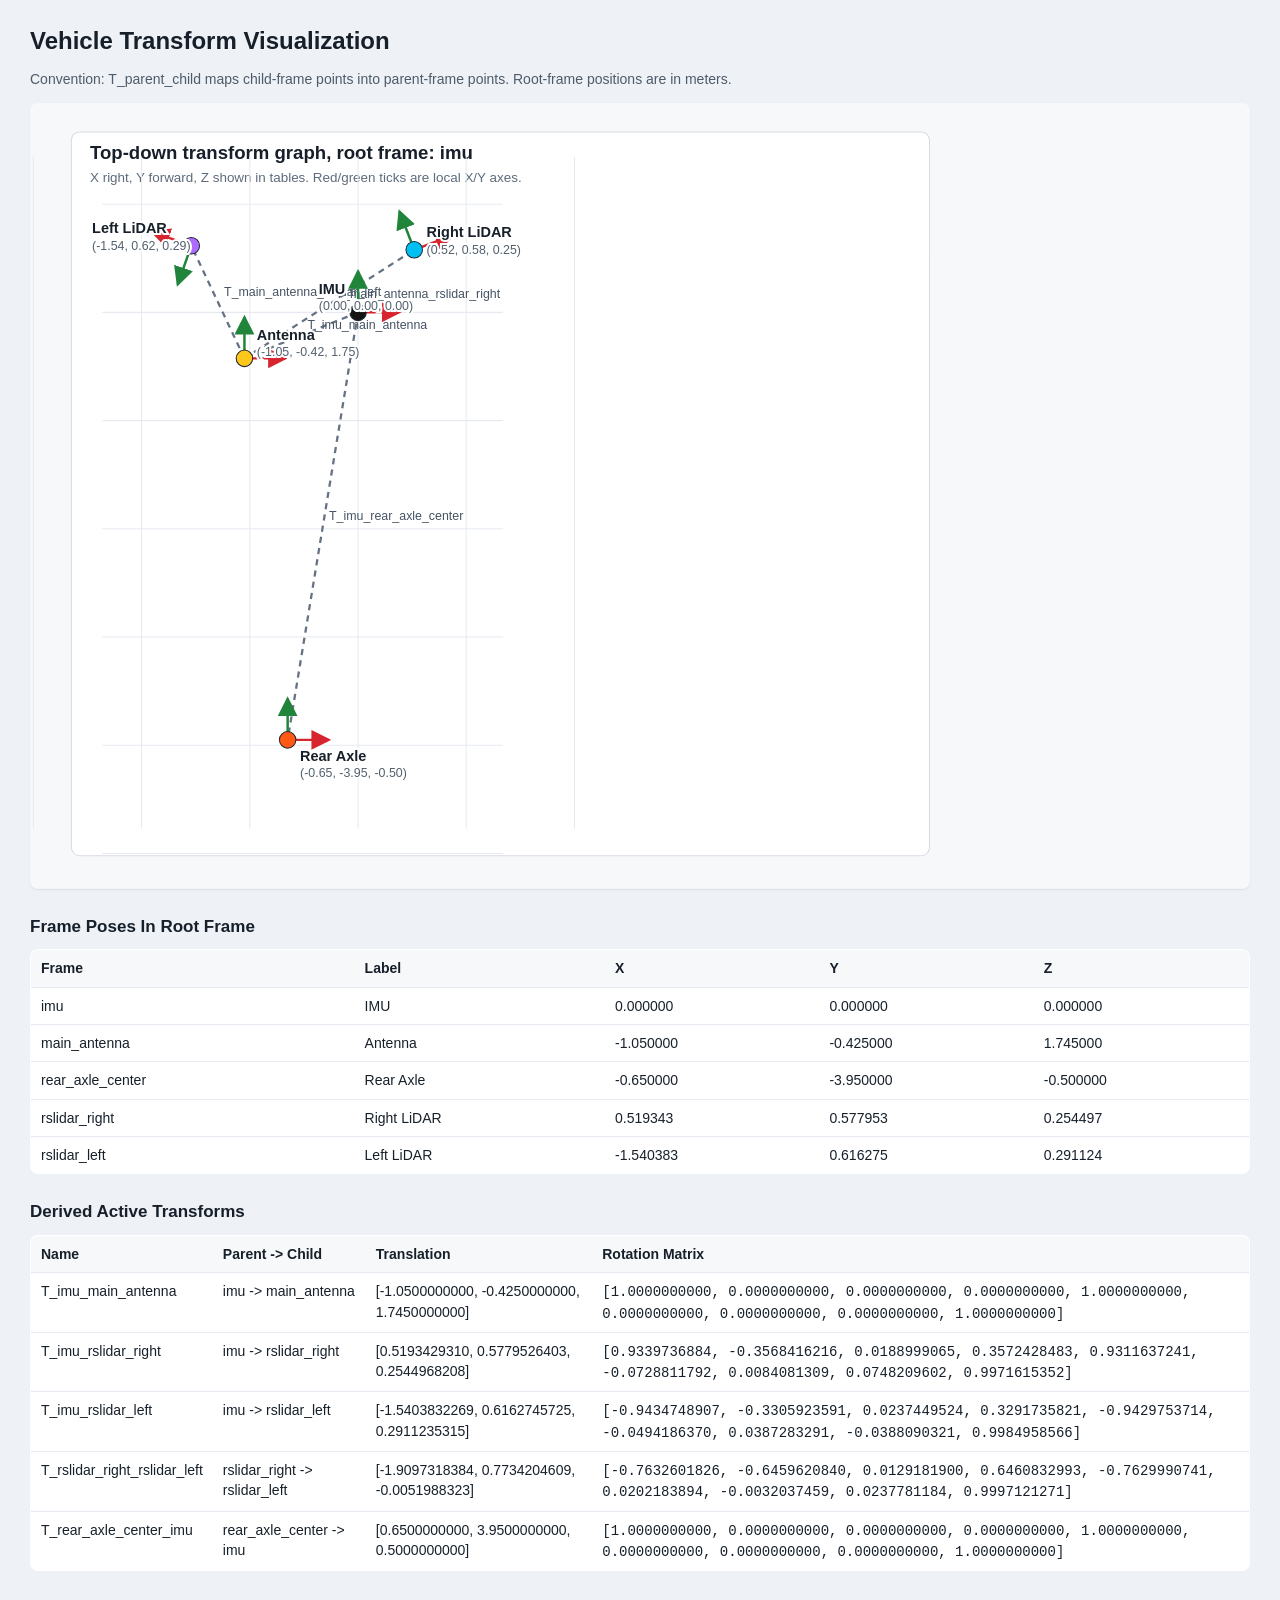
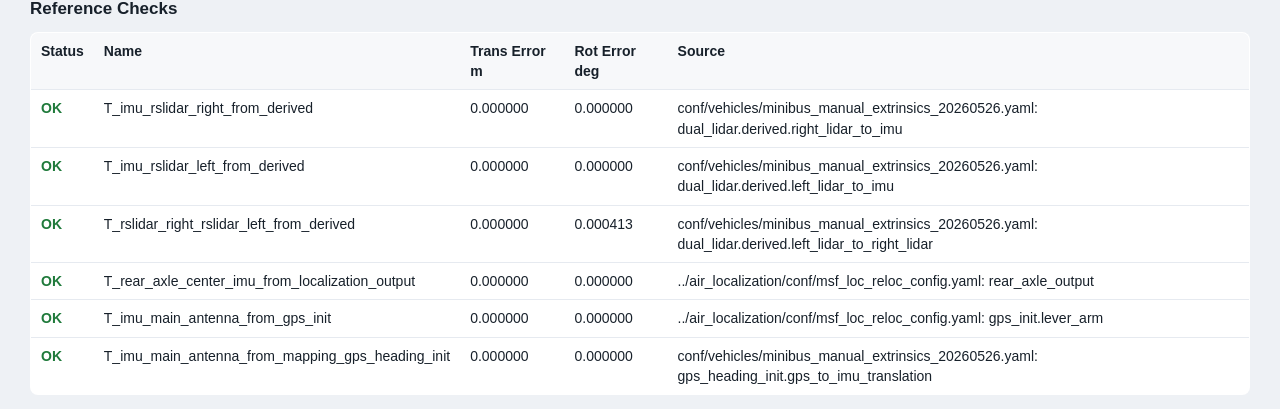
<file: tools/params_viz/minibus_transform_viz.html>
<!doctype html>
<html lang="en">
<head>
<meta charset="utf-8">
<meta name="viewport" content="width=device-width, initial-scale=1">
<title>Vehicle Transform Visualization</title>
<style>
body { margin: 0; font: 14px/1.45 -apple-system, BlinkMacSystemFont, "Segoe UI", sans-serif; color: #17202a; background: #eef1f5; }
main { max-width: 1220px; margin: 0 auto; padding: 24px; }
h1 { margin: 0 0 10px; font-size: 24px; letter-spacing: 0; }
h2 { margin: 26px 0 10px; font-size: 17px; letter-spacing: 0; }
p { margin: 0 0 14px; color: #4d5b6a; }
svg { width: 100%; height: auto; display: block; border-radius: 8px; box-shadow: 0 1px 2px rgba(15, 23, 42, 0.08); }
table { width: 100%; border-collapse: collapse; background: #fff; border: 1px solid #d7dce3; border-radius: 8px; overflow: hidden; }
th, td { padding: 8px 10px; border-bottom: 1px solid #e6eaf0; text-align: left; vertical-align: top; }
th { background: #f7f8fa; font-weight: 650; }
code { white-space: normal; }
.title { font-size: 18px; font-weight: 700; fill: #17202a; }
.caption { font-size: 13px; fill: #5d6b7a; }
.grid { stroke: #e6eaf0; stroke-width: 1; }
.edge { stroke: #657284; stroke-width: 2.2; stroke-dasharray: 6 5; }
.edge-label { font-size: 12px; fill: #465363; }
.axis-x { stroke: #d7252f; stroke-width: 2.4; }
.axis-y { stroke: #20853b; stroke-width: 2.4; }
.frame-label { font-size: 14px; font-weight: 700; fill: #17202a; paint-order: stroke; stroke: #fff; stroke-width: 4px; }
.coord-label { font-size: 12px; fill: #52606d; paint-order: stroke; stroke: #fff; stroke-width: 4px; }
.ok { color: #1f7a3b; font-weight: 700; }
.fail { color: #b42318; font-weight: 700; }
</style>
</head>
<body>
<main>
<h1>Vehicle Transform Visualization</h1>
<p>Convention: T_parent_child maps child-frame points into parent-frame points. Root-frame positions are in meters.</p>
<svg viewBox="0 0 1180 760" role="img" aria-label="Vehicle transform top-down view">
<defs>
<marker id="arrow-red" markerWidth="8" markerHeight="8" refX="7" refY="4" orient="auto"><path d="M0,0 L8,4 L0,8 Z" fill="#d7252f"/></marker>
<marker id="arrow-green" markerWidth="8" markerHeight="8" refX="7" refY="4" orient="auto"><path d="M0,0 L8,4 L0,8 Z" fill="#20853b"/></marker>
</defs>
<rect x="0" y="0" width="1180" height="760" fill="#f7f8fa"/>
<rect x="40" y="28" width="830" height="700" rx="8" fill="#ffffff" stroke="#d7dce3"/>
<text x="58" y="54" class="title">Top-down transform graph, root frame: imu</text>
<text x="58" y="76" class="caption">X right, Y forward, Z shown in tables. Red/green ticks are local X/Y axes.</text>
<line x1="3.3" y1="702.0" x2="3.3" y2="52.0" class="grid"/>
<line x1="107.9" y1="702.0" x2="107.9" y2="52.0" class="grid"/>
<line x1="212.6" y1="702.0" x2="212.6" y2="52.0" class="grid"/>
<line x1="317.3" y1="702.0" x2="317.3" y2="52.0" class="grid"/>
<line x1="421.9" y1="702.0" x2="421.9" y2="52.0" class="grid"/>
<line x1="526.6" y1="702.0" x2="526.6" y2="52.0" class="grid"/>
<line x1="70.0" y1="725.9" x2="457.6" y2="725.9" class="grid"/>
<line x1="70.0" y1="621.2" x2="457.6" y2="621.2" class="grid"/>
<line x1="70.0" y1="516.5" x2="457.6" y2="516.5" class="grid"/>
<line x1="70.0" y1="411.9" x2="457.6" y2="411.9" class="grid"/>
<line x1="70.0" y1="307.2" x2="457.6" y2="307.2" class="grid"/>
<line x1="70.0" y1="202.5" x2="457.6" y2="202.5" class="grid"/>
<line x1="70.0" y1="97.9" x2="457.6" y2="97.9" class="grid"/>
<line x1="70.0" y1="-6.8" x2="457.6" y2="-6.8" class="grid"/>
<line x1="317.3" y1="202.5" x2="207.4" y2="247.0" class="edge"/>
<text x="268.3" y="218.8" class="edge-label">T_imu_main_antenna</text>
<line x1="207.4" y1="247.0" x2="371.6" y2="142.0" class="edge"/>
<text x="295.5" y="188.5" class="edge-label">T_main_antenna_rslidar_right</text>
<line x1="207.4" y1="247.0" x2="156.0" y2="138.0" class="edge"/>
<text x="187.7" y="186.5" class="edge-label">T_main_antenna_rslidar_left</text>
<line x1="317.3" y1="202.5" x2="249.2" y2="616.0" class="edge"/>
<text x="289.2" y="403.3" class="edge-label">T_imu_rear_axle_center</text>
<line x1="317.3" y1="202.5" x2="357.0" y2="202.5" class="axis-x" marker-end="url(#arrow-red)"/>
<line x1="317.3" y1="202.5" x2="317.3" y2="162.8" class="axis-y" marker-end="url(#arrow-green)"/>
<circle cx="317.3" cy="202.5" r="8" fill="rgb(20, 20, 20)" stroke="#1f2933"/>
<text x="279.3" y="184.5" class="frame-label">IMU</text>
<text x="279.3" y="200.5" class="coord-label">(0.00, 0.00, 0.00)</text>
<line x1="207.4" y1="247.0" x2="247.1" y2="247.0" class="axis-x" marker-end="url(#arrow-red)"/>
<line x1="207.4" y1="247.0" x2="207.4" y2="207.2" class="axis-y" marker-end="url(#arrow-green)"/>
<circle cx="207.4" cy="247.0" r="8" fill="rgb(255, 199, 26)" stroke="#1f2933"/>
<text x="219.4" y="229.0" class="frame-label">Antenna</text>
<text x="219.4" y="245.0" class="coord-label">(-1.05, -0.42, 1.75)</text>
<line x1="249.2" y1="616.0" x2="289.0" y2="616.0" class="axis-x" marker-end="url(#arrow-red)"/>
<line x1="249.2" y1="616.0" x2="249.2" y2="576.2" class="axis-y" marker-end="url(#arrow-green)"/>
<circle cx="249.2" cy="616.0" r="8" fill="rgb(255, 89, 20)" stroke="#1f2933"/>
<text x="261.2" y="636.0" class="frame-label">Rear Axle</text>
<text x="261.2" y="652.0" class="coord-label">(-0.65, -3.95, -0.50)</text>
<line x1="371.6" y1="142.0" x2="408.8" y2="127.8" class="axis-x" marker-end="url(#arrow-red)"/>
<line x1="371.6" y1="142.0" x2="357.4" y2="105.0" class="axis-y" marker-end="url(#arrow-green)"/>
<circle cx="371.6" cy="142.0" r="8" fill="rgb(0, 191, 242)" stroke="#1f2933"/>
<text x="383.6" y="130.0" class="frame-label">Right LiDAR</text>
<text x="383.6" y="146.0" class="coord-label">(0.52, 0.58, 0.25)</text>
<line x1="156.0" y1="138.0" x2="118.5" y2="124.9" class="axis-x" marker-end="url(#arrow-red)"/>
<line x1="156.0" y1="138.0" x2="142.9" y2="175.5" class="axis-y" marker-end="url(#arrow-green)"/>
<circle cx="156.0" cy="138.0" r="8" fill="rgb(173, 107, 255)" stroke="#1f2933"/>
<text x="60.0" y="126.0" class="frame-label">Left LiDAR</text>
<text x="60.0" y="142.0" class="coord-label">(-1.54, 0.62, 0.29)</text>
</svg>
<h2>Frame Poses In Root Frame</h2>
<table>
<thead><tr><th>Frame</th><th>Label</th><th>X</th><th>Y</th><th>Z</th></tr></thead>
<tbody>
<tr><td>imu</td><td>IMU</td><td>0.000000</td><td>0.000000</td><td>0.000000</td></tr>
<tr><td>main_antenna</td><td>Antenna</td><td>-1.050000</td><td>-0.425000</td><td>1.745000</td></tr>
<tr><td>rear_axle_center</td><td>Rear Axle</td><td>-0.650000</td><td>-3.950000</td><td>-0.500000</td></tr>
<tr><td>rslidar_right</td><td>Right LiDAR</td><td>0.519343</td><td>0.577953</td><td>0.254497</td></tr>
<tr><td>rslidar_left</td><td>Left LiDAR</td><td>-1.540383</td><td>0.616275</td><td>0.291124</td></tr>
</tbody>
</table>
<h2>Derived Active Transforms</h2>
<table>
<thead><tr><th>Name</th><th>Parent -> Child</th><th>Translation</th><th>Rotation Matrix</th></tr></thead>
<tbody>
<tr><td>T_imu_main_antenna</td><td>imu -> main_antenna</td><td>[-1.0500000000, -0.4250000000, 1.7450000000]</td><td><code>[1.0000000000, 0.0000000000, 0.0000000000, 0.0000000000, 1.0000000000, 0.0000000000, 0.0000000000, 0.0000000000, 1.0000000000]</code></td></tr>
<tr><td>T_imu_rslidar_right</td><td>imu -> rslidar_right</td><td>[0.5193429310, 0.5779526403, 0.2544968208]</td><td><code>[0.9339736884, -0.3568416216, 0.0188999065, 0.3572428483, 0.9311637241, -0.0728811792, 0.0084081309, 0.0748209602, 0.9971615352]</code></td></tr>
<tr><td>T_imu_rslidar_left</td><td>imu -> rslidar_left</td><td>[-1.5403832269, 0.6162745725, 0.2911235315]</td><td><code>[-0.9434748907, -0.3305923591, 0.0237449524, 0.3291735821, -0.9429753714, -0.0494186370, 0.0387283291, -0.0388090321, 0.9984958566]</code></td></tr>
<tr><td>T_rslidar_right_rslidar_left</td><td>rslidar_right -> rslidar_left</td><td>[-1.9097318384, 0.7734204609, -0.0051988323]</td><td><code>[-0.7632601826, -0.6459620840, 0.0129181900, 0.6460832993, -0.7629990741, 0.0202183894, -0.0032037459, 0.0237781184, 0.9997121271]</code></td></tr>
<tr><td>T_rear_axle_center_imu</td><td>rear_axle_center -> imu</td><td>[0.6500000000, 3.9500000000, 0.5000000000]</td><td><code>[1.0000000000, 0.0000000000, 0.0000000000, 0.0000000000, 1.0000000000, 0.0000000000, 0.0000000000, 0.0000000000, 1.0000000000]</code></td></tr>
</tbody>
</table>
<h2>Reference Checks</h2>
<table>
<thead><tr><th>Status</th><th>Name</th><th>Trans Error m</th><th>Rot Error deg</th><th>Source</th></tr></thead>
<tbody>
<tr><td class="ok">OK</td><td>T_imu_rslidar_right_from_derived</td><td>0.000000</td><td>0.000000</td><td>conf/vehicles/minibus_manual_extrinsics_20260526.yaml: dual_lidar.derived.right_lidar_to_imu</td></tr>
<tr><td class="ok">OK</td><td>T_imu_rslidar_left_from_derived</td><td>0.000000</td><td>0.000000</td><td>conf/vehicles/minibus_manual_extrinsics_20260526.yaml: dual_lidar.derived.left_lidar_to_imu</td></tr>
<tr><td class="ok">OK</td><td>T_rslidar_right_rslidar_left_from_derived</td><td>0.000000</td><td>0.000413</td><td>conf/vehicles/minibus_manual_extrinsics_20260526.yaml: dual_lidar.derived.left_lidar_to_right_lidar</td></tr>
<tr><td class="ok">OK</td><td>T_rear_axle_center_imu_from_localization_output</td><td>0.000000</td><td>0.000000</td><td>../air_localization/conf/msf_loc_reloc_config.yaml: rear_axle_output</td></tr>
<tr><td class="ok">OK</td><td>T_imu_main_antenna_from_gps_init</td><td>0.000000</td><td>0.000000</td><td>../air_localization/conf/msf_loc_reloc_config.yaml: gps_init.lever_arm</td></tr>
<tr><td class="ok">OK</td><td>T_imu_main_antenna_from_mapping_gps_heading_init</td><td>0.000000</td><td>0.000000</td><td>conf/vehicles/minibus_manual_extrinsics_20260526.yaml: gps_heading_init.gps_to_imu_translation</td></tr>
</tbody>
</table>
</main>
</body>
</html>
</file>
